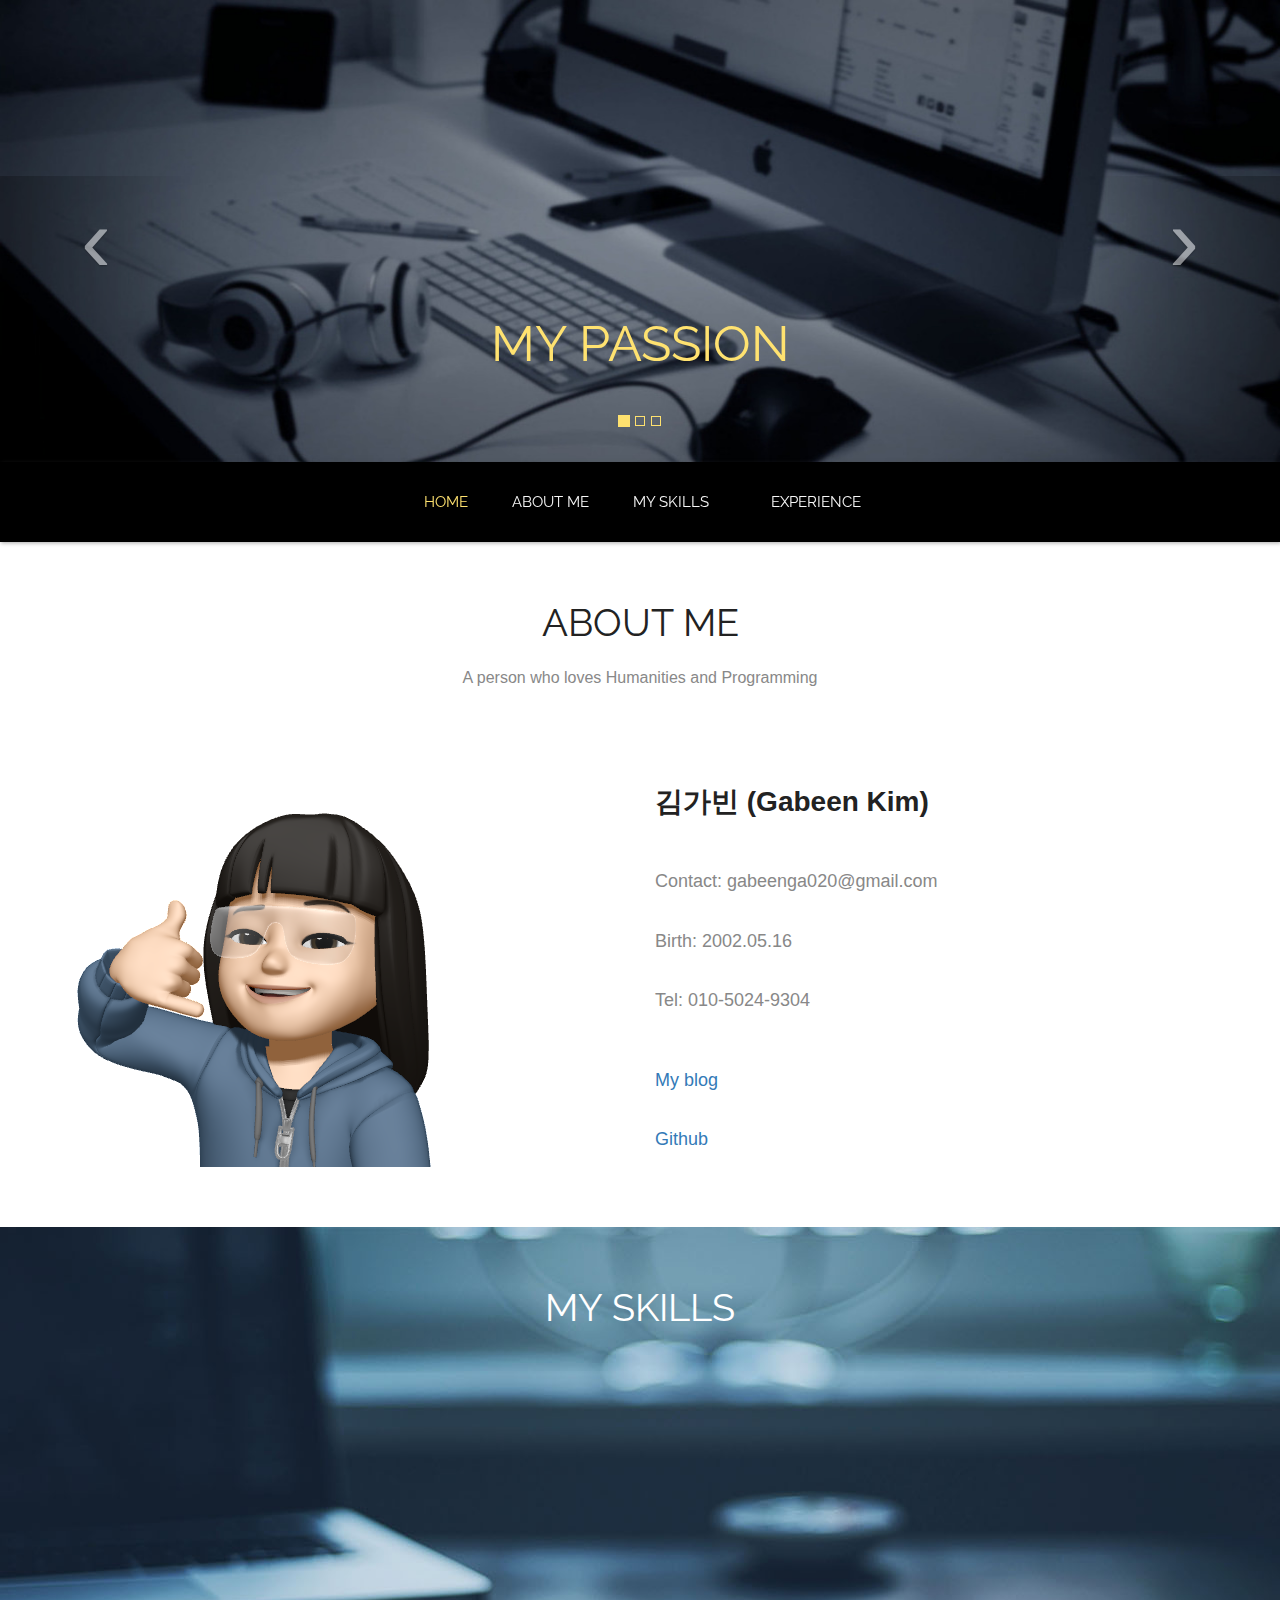
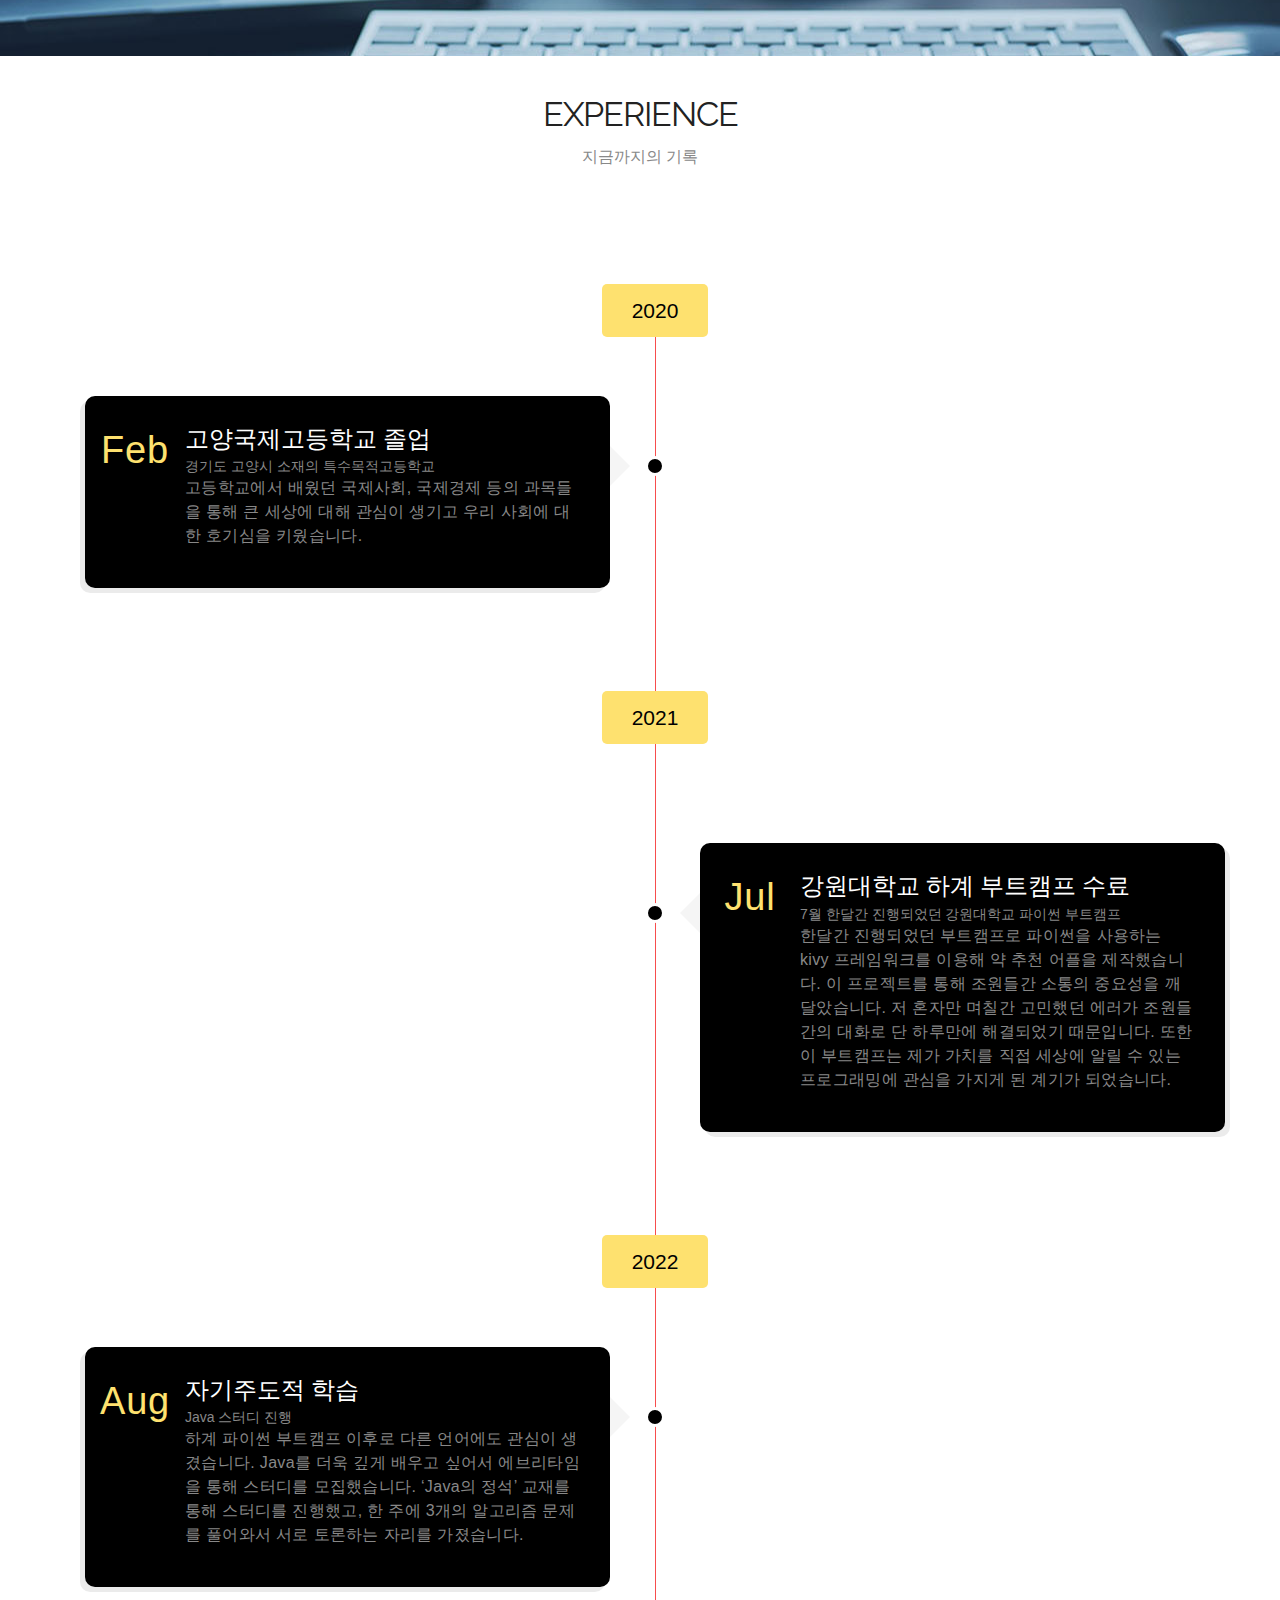
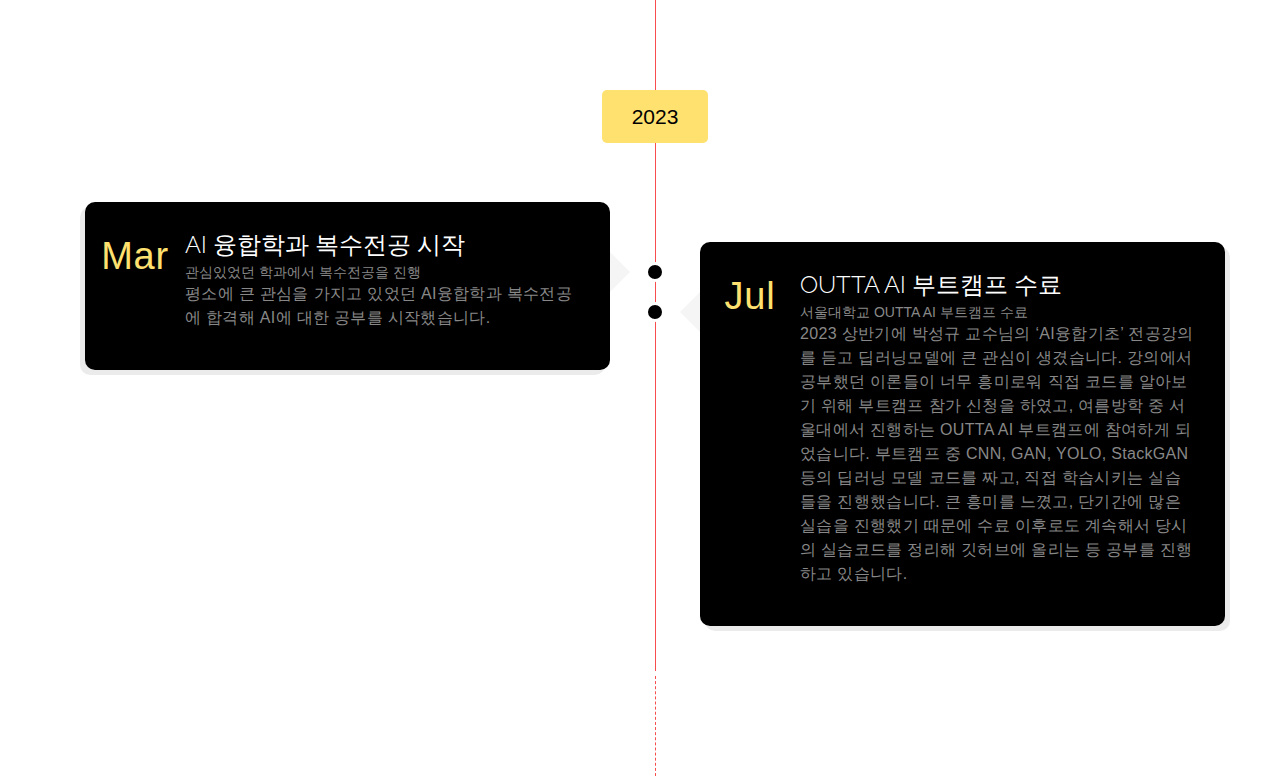
<file: index.html>
<!doctype html>
<html>
<head>
<meta charset="utf-8">
<meta name="viewport" content="width=device-width, maximum-scale=1">
<title>Hi I'm Gabeen</title>
<link rel="icon" href="favicon.png" type="image/png">
<link href="css/bootstrap.min.css" rel="stylesheet" type="text/css">
<link rel="stylesheet" href="js/fancybox/jquery.fancybox.css" type="text/css" media="screen" />
<link href="css/style.css" rel="stylesheet" type="text/css"> 
<link href="css/font-awesome.css" rel="stylesheet" type="text/css"> 
<link href="css/animate.css" rel="stylesheet" type="text/css">
 
<!--[if lt IE 9]>
    <script src="js/respond-1.1.0.min.js"></script>
    <script src="js/html5shiv.js"></script>
    <script src="js/html5element.js"></script>
<![endif]-->
 
</head>
<body>
 <div id="carousel" class="carousel slide carousel-fade" data-ride="carousel">
    <ol class="carousel-indicators">
        <li data-target="#carousel" data-slide-to="0" class="active"></li>
        <li data-target="#carousel" data-slide-to="1"></li>
        <li data-target="#carousel" data-slide-to="2"></li>
    </ol>
    <!-- Carousel items -->
    <div class="carousel-inner">
        <div class="active item">
		<div class="caption zoomIn wow animated"> 		 
              <h2>MY PASSION</h2>
              </div>
			  
		<img class="" src="img/slide1.jpg" alt=""></div>
        <div class="item">
		<div class="caption zoomIn wow animated"> 		 			 
              <h2>MY LIFE</h2>
              </div>
			  <img class="" src="img/slide2.jpg" alt=""></div>
        <div class="item">
		<div class="caption zoomIn wow animated"> 		 			
              <h2>MY WORLD</h2>
             </div><img class="" src="img/slide3.jpg" alt=""></div>
    </div>
    <!-- Carousel nav -->
    <a class="carousel-control left" href="#carousel" data-slide="prev">&lsaquo;</a>
    <a class="carousel-control right" href="#carousel" data-slide="next">&rsaquo;</a>
</div>

<!--Header_section-->
<header id="header_wrapper">
  <div class="container">
    <div class="header_box">
      <!--<div class="logo"><a href="#">Resume</a></div>-->
	  <nav class="navbar navbar-inverse" role="navigation">
      <div class="navbar-header">
        <button type="button" id="nav-toggle" class="navbar-toggle" data-toggle="collapse" data-target="#main-nav"> <span class="sr-only">Toggle navigation</span> <span class="icon-bar"></span> <span class="icon-bar"></span> <span class="icon-bar"></span> </button>
        </div>
	    <div id="main-nav" class="collapse navbar-collapse navStyle">
			<ul class="nav navbar-nav" id="mainNav">
			  <li class="active"><a href="#carousel" class="scroll-link">Home</a></li>
			  <li><a href="#aboutUs" class="scroll-link">About Me</a></li>
			  <li><a href="#service" class="scroll-link">My Skills</a></li>
			  <li><a href="#experience" class="scroll-link">Experience</a></li> 
			  <!-- <li><a href="#contact" class="scroll-link">Contact</a></li> -->
			</ul>
      </div>
	 </nav>
    </div>
  </div>
</header>
<!--Header_section--> 

<section id="aboutUs"><!--Aboutus-->
<div class="inner_wrapper about-us aboutUs-container fadeInLeft animated wow">
  <div class="container">
    <h2>About Me</h2>
	<h6>A person who loves Humanities and Programming</h6>
    <div class="inner_section">
 <div class="row">
      <div class="col-md-6"> <img class="img-responsive" src="img/about1.png" align=""> </div>
      <div class="col-md-6">
        <!-- <h3>My Passion</h3> -->
        <br><br>
        <h3>김가빈 (Gabeen Kim)</h3>
        <br><br>
        <h4>Contact: gabeenga020@gmail.com
          <br><br><br>
        Birth: 2002.05.16
        <br><br><br>
        Tel: 010-5024-9304</h4> <br><br>
        <h4><A href="https://been-coding9.tistory.com/"> My blog </A> <br><br><br>
        <A href="https://github.com/EvelynKimm"> Github </A></h4>


      </div>
    </div>
	     </div>
  </div> 
  </div>
</section>
<!--Aboutus--> 


<!--Service-->
<section  id="service">
  <div class="container">
    <h2>My Skills</h2>
	<!-- <h6>내가 사용할 수 있는 툴 / 나의 장점</h6> -->
    <div class="service_wrapper">
      <div class="row">

        <div class="col-md-3">
		<div class="service_icon delay-03s animated wow  zoomIn"> <span><img src="./img/java.png" alt="java" style="width:80px; height:80px;"></span> </div>
          <div class="service_block">
            <h3 class="animated fadeInUp wow">Java</h3>
          </div>
        </div>

        <div class="col-md-3"> 
		<div class="service_icon icon2  delay-03s animated wow zoomIn"> <span><img src="./img/python.png" alt="python" style="width:80px; height:80px;"></span> </div> 
		<div class="service_block">
            <h3 class="animated fadeInUp wow">Python</h3>
          </div>
        </div>

        <div class="col-md-3">
		<div class="service_icon icon3  delay-03s animated wow zoomIn"> <span><img src="./img/android_studio.png" alt="android strudio" style="width:80px; height:80px;"></span> </div>
          <div class="service_block">
            
            <h3 class="animated fadeInUp wow">Android Studio</h3>
          </div>
        </div>

		    <div class="col-md-3">
		<div class="service_icon icon3  delay-03s animated wow zoomIn"> <span><img src="./img/pytorch.png" alt="pytorch" style="width:70px; height:80px;"></span> </div>
          <div class="service_block">
  
            <h3 class="animated fadeInUp wow">Pytorch</h3>
          </div>
        </div>
      </div> 
	 
    </div>
  </div>
</section>
<!--Service-->  

<section id="experience">
<div class="container">
    <section id="news" class="white-bg padding-top-bottom">
	 <div class="section-title">
		 <br><br>
      <h2>Experience</h2>
	<h6>지금까지의 기록</h6>
	  
    </div>
    	<div class="container">
			<div class="timeline">
				<div class="date-title">
					<span>2020</span>
				</div>
				<div class="row">
					<div class="col-sm-6 news-item">
						<div class="news-content">
							<div class="date">
								<p>Feb</p> 
							</div>
							<h2 class="news-title">고양국제고등학교 졸업</h2> 
							<span>경기도 고양시 소재의 특수목적고등학교</span>
							<p>고등학교에서 배웠던 국제사회, 국제경제 등의 과목들을 통해 큰 세상에 대해 관심이 생기고 우리 사회에 대한 호기심을 키웠습니다. </p>

            </div>
          </div>
        </div>
        
        <div class="date-title">
          <span>2021</span>
        </div>
        <div class="row">	
          <div class="col-sm-6 news-item right">
            <div class="news-content">
              <div class="date">
                <p>Jul</p> 
              </div>
              <h2 class="news-title">강원대학교 하계 부트캠프 수료</h2> 
              <span>7월 한달간 진행되었던 강원대학교 파이썬 부트캠프</span>
              <p>한달간 진행되었던 부트캠프로 파이썬을 사용하는 kivy 프레임워크를 이용해 약 추천 어플을 제작했습니다. 이 프로젝트를 통해 조원들간 소통의 중요성을 깨달았습니다. 저 혼자만 며칠간 고민했던 에러가 조원들간의 대화로 단 하루만에 해결되었기 때문입니다. 또한 이 부트캠프는 제가 가치를 직접 세상에 알릴 수 있는 프로그래밍에 관심을 가지게 된 계기가 되었습니다.</p>

            </div>
          </div>
        </div>
				
				
				<div class="date-title">
					<span>2022</span>
				</div>
				<div class="row">	
					<div class="col-sm-6 news-item">
						<div class="news-content">
							<div class="date">
								<p>Aug</p> 
							</div>
							<h2 class="news-title">자기주도적 학습</h2> 
							<span>Java 스터디 진행</span>
							<p>하계 파이썬 부트캠프 이후로 다른 언어에도 관심이 생겼습니다. Java를 더욱 깊게 배우고 싶어서 에브리타임을 통해 스터디를 모집했습니다. ‘Java의 정석’ 교재를 통해 스터디를 진행했고, 한 주에 3개의 알고리즘 문제를 풀어와서 서로 토론하는 자리를 가졌습니다. </p>

						</div>
					</div>
        </div>

				<div class="date-title">
					<span>2023</span>
				</div>
        <div class="row">	
          <div class="col-sm-6 news-item right">
            <div class="news-content">
              <div class="date">
                <p>Jul</p> 
              </div>
              <h2 class="news-title">OUTTA AI 부트캠프 수료</h2> 
              <span>서울대학교 OUTTA AI 부트캠프 수료</span>
              <p>2023 상반기에 박성규 교수님의 ‘AI융합기초’ 전공강의를 듣고 딥러닝모델에 큰 관심이 생겼습니다. 강의에서 공부했던 이론들이 너무 흥미로워 직접 코드를 알아보기 위해 부트캠프 참가 신청을 하였고, 
                여름방학 중 서울대에서 진행하는 OUTTA AI 부트캠프에 참여하게 되었습니다. 부트캠프 중 CNN, GAN, YOLO, StackGAN 등의 딥러닝 모델 코드를 짜고, 직접 학습시키는 실습들을 진행했습니다. 큰 흥미를 느꼈고, 단기간에 많은 실습을 진행했기 때문에 수료 이후로도 계속해서 당시의 실습코드를 정리해 깃허브에 올리는 등 공부를 진행하고 있습니다.</p>

						</div>
					</div>

          <div class="col-sm-6 news-item">
            <div class="news-content">
              <div class="date">
                <p>Mar</p> 
              </div>
              <h2 class="news-title">AI 융합학과 복수전공 시작</h2> 
              <span>관심있었던 학과에서 복수전공을 진행</span>
              <p>평소에 큰 관심을 가지고 있었던 AI융합학과 복수전공에 합격해 AI에 대한 공부를 시작했습니다. </p>

            </div>
          </div>
				</div>
			</div>
		</div>
	</section>
</div>				                                                      
</section> 


<script type="text/javascript" src="js/jquery-1.11.0.min.js"></script>
<script type="text/javascript" src="js/bootstrap.min.js"></script>
<script type="text/javascript" src="js/jquery-scrolltofixed.js"></script>
<script type="text/javascript" src="js/jquery.nav.js"></script> 
<script type="text/javascript" src="js/jquery.easing.1.3.js"></script>
<script type="text/javascript" src="js/jquery.isotope.js"></script>
<script src="js/fancybox/jquery.fancybox.pack.js" type="text/javascript"></script> 
<script type="text/javascript" src="js/wow.js"></script> 
<script type="text/javascript" src="js/custom.js"></script>

</body>
</html>
</file>
<file: css/style.css>
/*
Author URI: http://webthemez.com/
Note: 
Licence under Creative Commons Attribution 3.0 
-------------------------------------------------------*/

@charset "utf-8";
@import url(http://fonts.googleapis.com/css?family=Raleway:800,700,400);
@import url(http://fonts.googleapis.com/css?family=Signika:400,600);

/* Reset
---------------------------------*/
ul {
    list-style: none;
}

.figure {
    margin: 0px;
}

img {
    max-width: 100%;
}

a, a:hover, a:active {
    outline: 0px !important;
	text-decoration:none;
}
.clear {
    clear: both;
    display: block;
    overflow: hidden;
    visibility: hidden;
    width: 0;
    height: 0;
}
.clearfix:before,
.clearfix:after {
    content: '\0020';
    display: block;
    overflow: hidden;
    visibility: hidden;
    width: 0;
    height: 0;
}

.clearfix:after {
    clear: both;
}

/*carousel*/
.carousel-fade .carousel-inner .item {
  transition-property: opacity;
}
.carousel-fade .carousel-inner .item,
.carousel-fade .carousel-inner .active.left,
.carousel-fade .carousel-inner .active.right {
  opacity: 0;
}
.carousel-fade .carousel-inner .active,
.carousel-fade .carousel-inner .next.left,
.carousel-fade .carousel-inner .prev.right {
  opacity: 1;
}
.carousel-fade .carousel-inner .next,
.carousel-fade .carousel-inner .prev,
.carousel-fade .carousel-inner .active.left,
.carousel-fade .carousel-inner .active.right {
  left: 0;
  transform: translate3d(0,0,0);
}
.carousel-fade .carousel-control {
  z-index: 2;
}
.carousel,
.carousel-inner,
.carousel-inner .item {
  height: 100%;
}
.item:nth-child(1) {
  background: darkred;
}
.item:nth-child(2) {
  background: red;
}
.item:nth-child(3) {
  background: orange;
}
.caption {
position: absolute;
  
top: 64%;
  right: 0;
  padding: 25px; 
  padding-left: 25px; 
  left: 0;
}
.carousel-fade .carousel-control {
  z-index: 2;
  font-size: 90px;
  top: 38%;
}
.carousel-indicators li { 
  background-color: rgba(0,0,0,0);
  border: 1px solid #FEE16F;
  border-radius: 0;
}
.carousel-indicators .active { 
  background-color: #FEE16F;
}
.caption h2{
color:#FFE270;
line-height:45px;
font-size: 50px;
}
.caption strong { 
  font-size: 26px;
}

/* Common style */
.grid figure {
	position: relative;
	float: left;
	overflow: hidden;
	margin: 10px 1%;
	min-width: 320px;
	max-width: 480px;
	max-height: 360px;
	width: 48%;
	background: #3085a3;
	text-align: center;
	cursor: pointer;
}

.grid figure img {
	position: relative;
	display: block;
	min-height: 100%;
	max-width: 100%;
	opacity: 0.8;
}

.grid figure figcaption {
	padding: 2em;
	color: #fff;
	text-transform: uppercase;
	font-size: 1.25em;
	-webkit-backface-visibility: hidden;
	backface-visibility: hidden;
}

.grid figure figcaption::before,
.grid figure figcaption::after {
	pointer-events: none;
}

.grid figure figcaption,
.grid figure figcaption > a {
	position: absolute;
	top: 0;
	left: 0;
	width: 100%;
	height: 100%;
}

/* Anchor will cover the whole item by default */
/* For some effects it will show as a button */
.grid figure figcaption > a {
	z-index: 1000;
	text-indent: 200%;
	white-space: nowrap;
	font-size: 0;
	opacity: 0;
}

.grid figure h2 {
	word-spacing: -0.15em;
	font-weight: 300;
}

.grid figure h2 span {
	font-weight: 800;
}

.grid figure h2,
.grid figure p {
	margin: 0;
}

.grid figure p {
	letter-spacing: 1px;
	font-size: 68.5%;
}

/*---------------*/
/***** Oscar *****/
/*---------------*/

figure.effect-oscar {
	/* background: -webkit-linear-gradient(45deg, #22682a 0%, #9b4a1b 40%, #3a342a 100%); */
	background: linear-gradient(45deg, #22682a 0%,#9b4a1b 40%,#3a342a 100%);
}

figure.effect-oscar img {
	opacity: 0.9;
	-webkit-transition: opacity 0.35s;
	transition: opacity 0.35s;
}

figure.effect-oscar figcaption {
	padding: 3em;
	background-color: rgba(53, 46, 15, 0.58);
	-webkit-transition: background-color 0.35s;
	transition: background-color 0.35s;
}

figure.effect-oscar figcaption::before {
	position: absolute;
	top: 30px;
	right: 30px;
	bottom: 30px;
	left: 30px;
	border: 1px solid #fff;
	content: '';
}

figure.effect-oscar h2 {
	margin: 20% 0 10px 0;
	-webkit-transition: -webkit-transform 0.35s;
	transition: transform 0.35s;
	-webkit-transform: translate3d(0,100%,0);
	transform: translate3d(0,100%,0);
	color: #BEA726;
}

figure.effect-oscar figcaption::before,
figure.effect-oscar p {
	opacity: 0;
	-webkit-transition: opacity 0.35s, -webkit-transform 0.35s;
	transition: opacity 0.35s, transform 0.35s;
	-webkit-transform: scale(0);
	transform: scale(0);
}

figure.effect-oscar:hover h2 {
	-webkit-transform: translate3d(0,0,0);
	transform: translate3d(0,0,0);
	color: #FFFFFF;
}

figure.effect-oscar:hover figcaption::before,
figure.effect-oscar:hover p {
	opacity: 1;
	-webkit-transform: scale(1);
	transform: scale(1);
	color:#fff;+++++++
}

figure.effect-oscar:hover figcaption {
	background-color: rgba(58,52,42,0);
}

figure.effect-oscar:hover img {
	opacity: 0.4;
}

/* Styles
---------------------------------*/
body {
    background: #fff;
    font-family: 'Open Sans', sans-serif;
    font-size: 14px;
    font-weight: normal;
    color: #888888;
    margin: 0;
}

h2 {
    font-size: 38px;
    color: #222222;
    font-family: 'Raleway', sans-serif;
    font-weight: normal;
    margin: 0px 0 25px 0;
    text-align: center;
    text-transform: uppercase;
}

h3 {
    font-family: 'Open Sans', sans-serif;
    font-weight: 600;
    color: #222222;
    font-size: 18px;
    margin: 0 0 5px 0;
}

h6 {
    font-size: 16px;
    color: #888888;
    font-family: 'Open Sans', sans-serif;
    font-weight: 400;
    text-align: center;
    margin: 0 0 60px 0;
}

p {
    line-height: 24px;
    margin: 0;
}

/* Header Styles
---------------------------------*/

#header_wrapper {
    background: #000;
    padding: 15px 0px;
	
	box-shadow: 1px 1px 4px rgba(60, 60, 60, 0.44);
    position: relative;
}

.header_box {
    position: relative;
    /* z-index: 9999999999999999999999999999999999; */
}

.logo a{
    float: left;
	
    font-size: 28px;
    line-height: 50px;
    color: #FF6C71;
}

.res-nav_click {
    display: none;
}
	

/* Nav Styles
---------------------------------*/
.navbar-inverse {
    background-color: transparent;
    border-color: transparent;
}

.navbar {
    border: 0px solid #fff;
    min-height: 40px;
    margin-bottom: 0px;
}

.navbar-inverse .navbar-nav > li > a {
    color: #F7F7F7;
}

.navStyle {
    float: right;
}

.navStyle ul {
    list-style: none;
    padding: 0px;
}

.navStyle ul li {
    display: inline-block;
    margin: 0 5px;
}

.navStyle ul li:first-child {
	/*margin:0px;*/;
}

.navStyle ul li:last-child {
    margin: 0 0 0 23px;
}

.navStyle ul li a {
    display: block;
    font-size: 15px;
    color: #222222;
    font-family: 'Raleway', sans-serif;
    text-decoration: none;
    text-transform: uppercase;
    font-weight: 400;
    transition: all 0.2s ease-in-out;
    -moz-transition: all 0.2s ease-in-out;
    -webkit-transition: all 0.2s ease-in-out;
}

.navStyle ul li a:hover {
    color: #ED5441;
}

.navStyle > li > a:hover, .nav > li > a:focus {
    text-decoration: none;
    color: #ED5441;
    background-color: transparent;
}

.navbar-inverse .navbar-nav > li > a:hover, .navbar-inverse .navbar-nav > li > a:focus {
    color: #FFFFFF;
    background-color: transparent;
}

.navbar-inverse .navbar-nav > .active > a, .navbar-inverse .navbar-nav > .active > a:hover, .navbar-inverse .navbar-nav > .active > a:focus {
    color: #FEE16F;
    background-color: transparent;
    border-radius: 4px;
}

.navStyle > li.active > a,
.navStyle > li.active > a:hover {
    text-decoration: none;
    color: #ED5441;
    background-color: transparent;
}

.borderLeft {
    border-left: 1px solid #DADADA;
}

.borderTop {
    margin-top: 30px;
    border-top: 1px solid #DADADA;
}

.mrgTop {
    margin-top: 30px;
}

.text-center {
  text-align: center;
}
#head {
  background: #f4f4f4 url(../img/bg_head.jpg) top center;
  background-size: cover;
  color: #7C7C7C;
  padding: 120px 0;
}
#head img.img-circle {
  display: block;
  width: 140px;
  height: 140px;
  overflow: hidden;
  border: 8px dotted rgba(255, 255, 255, 0.23);
  margin: 0 auto 20px;
  box-shadow: 0px 2px 4px rgba(0, 0, 0, 0.18);
}
#head .title {
  font-family: Alice, Georgia, serif;
  font-size: 49px;
  font-size: 3.0625rem;
}
#head .title a {
  text-decoration: none;
  color: #333333;
}
#head .tagline {
  display: block;
  font-size: 14px;
  font-size: 0.875rem;
  line-height: 1.2em;
  color: #7C7C7C;
  margin: 5px 0 0;
}
#head .tagline b {
  font-weight: normal;
}
#head .tagline a {
  color: #5E5E5E;
}
.home #head {
  padding: 90px 0;
}
.home #head .title {
  font-size: 49px;
  font-size: 3.0625rem;
}
.home #head .tagline {
  font-size: 16px;
  font-size: 1rem;
  margin: 15px 0 0;
}

/* Top_content
---------------------------------*/

.top_cont_outer {
    background: #ED5441;
    position: relative; 
    background: url('../img/main2.jpg') no-repeat;
	background-size: cover; 
}

.hero_section {
    position: relative;
    padding-top: 72px;
}
.hero_wrapper {
background: rgba(10, 21, 37, 0.69);
height: 650px;
}
.white_pad {
    position: relative;
    right: 0px;
    bottom: 0px;
}

.white_pad img {
    position: absolute;
    right: 0px;
    bottom: 0px;
}

.top_left_cont {
    padding: 15px 0;
}

.top_left_cont h3 {
    font-size: 16px;
    color: #f56eab;
    margin: 0 0 20px 0;
    text-align: left;
    font-weight: 700;
}

.top_left_cont h2 {
    font-size: 36px;
    color: #FFF;
    line-height: 58px;
    margin: 0 0 26px 0;
    font-family: 'Raleway', sans-serif;
    text-align: center;
    text-transform: capitalize;
}

.top_left_cont h2 strong {
    font-weight: 400;
	
    color: #FFFFFF;
    font-size: 28px;
    text-transform: capitalize;
}

.top_left_cont p {
font-size: 18px;
color: #FFFFFF;
margin: 0 0 30px 0;
line-height: 33px;
text-align: center;
font-weight: normal;
font-size: 20px;
/* font-weight: 300; */
text-align: center;
letter-spacing: 1px;
}

a.read_more, a.read_more2 {
    font-family: 'Raleway', sans-serif;
    display: block;
    font-size: 20px;
    width: 178px;
    height: 46px;
    line-height: 46px;
    border-radius: 3px;
    text-align: center;
    text-transform: uppercase;
    font-weight: 400;
    transition: all 0.2s ease-in-out;
    -moz-transition: all 0.2s ease-in-out;
    -webkit-transition: all 0.2s ease-in-out;
    background: transparent;
    color: #fff;
    border: 1px solid #fff;
	margin:0 auto;
    text-transform: capitalize;
}
a.read_more{
	 color: #3C3C3C;
	 border: 1px solid #3C3C3C;
}
a.read_more2:hover, a.read_more:hover {
    background: #FFFFFF;
    color: #F74C4C;
    border: 1px solid #FFFFFF;
}
a.read_more:hover {
    background: #fff;
    color: #ED5441;
    border: 1px solid #ED5441;
}

div#main-nav {
  width: 100%;
  text-align: center;
}	
.navbar-nav {
  width: 100%;
}
.navbar-nav>li {
  float: initial !important;
}





/* Services
---------------------------------*/

#service {
    padding: 60px 0px;
    background: url('../img/slide3.jpg') top left no-repeat !important;
}
#service h2{
  color: #fff;

}
.service_wrapper {
    padding: 40px 0 40px;
}

.service_section {
}

.service_block {
    text-align: center;
    padding-left: 15px;
    padding-right: 15px; 
	position: relative;
}

.service_icon {  
    width: 90px;
    height: 85px;
    margin: 0px auto 25px; 
}

 

.service_icon span {
    background: transparent; 
    display: block;
    height: 95px;
    width: 95px;
	
    border: 1px solid #FFFFFF;
    border-radius: 50%;
    padding: 6px 0 0;
}

.service_icon i {
  color: #FEE16F;
font-size: 40px;
margin-top: 0;
position: relative;
top: 20px;
z-index: 20;
display: block;
text-align: center;
}

.service_block h3 {
    font-family: 'Raleway', sans-serif;
    font-weight: 600;
    font-size: 25px;
    color: #fff;
margin: 35px 0 15px; 
}
#service h6{
color:#fff;
}
/* .service_block p {
    font-size: 16px;
    color: #A5A5A5;
    margin: 0 0 35px 0; 
}
	 */


/* Latest Work
---------------------------------*/


#work_outer {
    background: #f9f9f9;
    padding: 70px 0px;
    position: relative;
}

.work_pic {
    position: absolute;
    right: 0;
    top: 25%;
    width: 50%;
}

.inner_section {
    padding: 0px;
}

.service-list {
    padding: 0 0 0 0;
    font-size: 14px;
    margin-bottom: 40px;
}

.service-list-col1 {
    float: left;
    width: 60px;
    text-align: center;
}

.service-list-col1 i {
    display:;
    color: #888;
    font-size: 19px;
    font-style: normal;
    line-height: 20px;
}

.service-list-col2 {
    overflow: hidden;
}

.page_section.alabaster {
    background: #fafafa;
}

.work_bottom {
    padding: 20px 0 0 0px;
}

.work_bottom span {
    font-size: 18px;
    color: #333333;
    display: block;
    margin: 0 0 20px 0;
}

a.contact_btn {
    background: #fff;
    text-transform: uppercase;
    display: block;
    width: 176px;
    height: 49px;
    text-align: center;
    line-height: 49px;
    font-size: 16px;
    color: #ED5441;
    border-radius: 3px;
    font-family: 'Raleway', sans-serif;
    font-weight: 600;
    border: 2px solid #ED5441;
    transition: all 0.2s ease-in-out;
    -moz-transition: all 0.2s ease-in-out;
    -webkit-transition: all 0.2s ease-in-out;
}

a.contact_btn:hover {
    background: #ED5441;
    color: #fff;
}

.input-text {
    background: transparent;
}


/* Portfolio
---------------------------------*/


#Portfolio {
    padding: 60px 0px;
}

.Portfolio-nav {
    padding: 0;
    margin: 0 0 45px 0;
    list-style: none;
    text-align: center;
}

.Portfolio-nav li {
    margin: 0 10px;
    display: inline;
}

.Portfolio-nav li a {
    display: inline-block;
    padding: 10px 22px;
    font-size: 12px;
    line-height: 20px;
    color: #222222;
    border-radius: 4px;
    text-transform: uppercase;
    background: #f7f7f7;
    margin-bottom: 5px;
    transition: all 0.3s ease-in-out;
    -moz-transition: all 0.3s ease-in-out;
    -webkit-transition: all 0.3s ease-in-out;
}

.Portfolio-nav li a:hover {
    background: #ED5441;
    color: #fff;
    text-decoration: none;
}

.portfolioContainer {
    margin: 0 auto;
    padding-left: 15px;
    width: auto !important;
}

.Portfolio-box {
    text-align: center;
    width: 350px;
    overflow: hidden;
    float: left;
    padding: 12px 0px;
}

.Portfolio-box img {
    transition: all 0.3s ease-in-out;
    -moz-transition: all 0.3s ease-in-out;
    -webkit-transition: all 0.3s ease-in-out;
}

.Portfolio-box img:hover {
    opacity: 0.6;
}

.Portfolio-nav li a.current {
    background: #ED5441;
    color: #fff;
    text-decoration: none;
}

img {
    max-width: 100%;
}

/* no transition on .isotope container */

.isotope .isotope-item {
  /* change duration value to whatever you like */
    -webkit-transition-duration: 0.6s;
    -moz-transition-duration: 0.6s;
    transition-duration: 0.6s;
}

.isotope .isotope-item {
    -webkit-transition-property: -webkit-transform, opacity;
    -moz-transition-property: -moz-transform, opacity;
    transition-property: transform, opacity;
}

.page_section.paddind {
    padding-bottom: 60px;
}


/* Happy Clients
---------------------------------*/



#clients {
    padding: 60px 0px;
}

.client_area {
    width: 960px;
    margin: 0px auto;
}

.client_section {
    padding: 35px 0 0 0;
}

.client_section.btm {
    padding: 20px 0 0 0;
}

.client_profile {
    float: left;
    text-align: center;
}

.client_profile.flt {
    float: right;
}

.client_profile_pic {
    border-radius: 50%;
    border: 2px solid #f5f5f5;
    margin: 0 0 15px 0;
    width: 220px;
    height: 220px;
}

.client_profile_pic img {
    border-radius: 50%;
    border: 3px solid #f5f5f5;
}

.client_profile h3 {
    font-size: 18px;
    color: #49b5e7;
    margin: 0 0 0 0;
}

.client_profile span {
    display: block;
    font-size: 16px;
    color: #888888;
}

/* Clients
---------------------------------*/


.client_logos {
    background: #11D25D;
    padding: 60px 0;
    margin-top: 60px;
}

.client_logos ul {
    padding: 0;
    margin: 0;
    list-style: none;
    text-align: center;
}

.client_logos ul li {
    display: inline;
    margin: 0 25px;
}

.client_logos ul a {
    display: inline-block;
    margin: 0 20px;
}

.page_section.team {
    padding: 60px 0;
}

.page_section.team h6 {
    margin-bottom: 40px;
}

/* About Us
--------------------------- */
 
.aboutUs-container {
background-repeat: no-repeat;
background-position: right;
background-size: auto 100%;
background-position-y: 70px;
}
#about-us, h2, h3, h6, p {
/* color: #0A1525; */
}
#about-us .read-more{
	border: 1px solid #ED5441;
	color: #1a1a1a;
}

#about-us .read-more:hover{
	background-color: #e74c3c;
	border: 1px solid #e74c3c;
	color: #fff;
}
.about-us-post-container{
	background-repeat: no-repeat;
	background-position: right;
	background-size: auto 100%;
}
.about-us{ 
}
.about-us h3{
	font-size:28px;
}
.points{ 
	margin-bottom: 10px;
	font-size:14px;
	padding-left:0px;
}
.about-us p{
	/*font-size: 0.9375em;*/
	line-height: 1.625em;
	padding: 15px 0;
}
.about-us .about-us-list{
	list-style: none;
	margin-bottom: 20px;
	padding-left:0px;
	padding: 25px 25px 15px;
	background-color: #EDEDED;
}

.about-us .points{
	position: relative;
	list-style-type: none;
	padding: 5px 0 5px 30px;
	color: #010100;
}

.about-us .points:before{
	content: "\f058";
	position: absolute;
	font-family: FontAwesome;
	font-size: 1.125em;
	color: #F74D4D;
	left: 0px;
	top: 3px;
}

.about-us-link a:first-child{
	margin-left: 0;
}


/* Team
---------------------------------*/
.team_section {
    max-width: 993px;
    margin: 0 auto;
}

.team_area {
    width: 30.66%;
    margin-right: 3.82979%; 
    overflow: hidden;
    text-align: center;
    float: left;
}

.team_area span {
    margin-bottom: 24px;
    display: block;
}

.team_area:nth-of-type(3n+0) {
    margin: 0;
}

.team_box {
    width: auto;
    height: auto;
    position: relative;
    border-radius: 50%;
    margin: 0px 3px 25px 3px;
}
/*
.team_box_shadow {
    transition: all 0.3s ease-in-out;
    -moz-transition: all 0.3s ease-in-out;
    -webkit-transition: all 0.3s ease-in-out;
    position: absolute;
    width: 100%;
    height: 26%;
    z-index: 10;
    bottom: 0px;
} */

.team_box_shadow a {
    display: block;
    width: 100%;
    height: 100%; 
}

.team_box:hover .team_box_shadow {
    box-shadow: inset  0px 0px 0px 148px rgba(17,17,17,0.80);
}

.team_box:hover ul {
    display: block;
    opacity: 1;
}

.team_box img {
    display: block;
    border-radius: 0%;
    width: 90%;
    margin: 0 auto;
}

.team_box ul {
    display: block;
    padding: 0;
    margin: 0;
    list-style: none;
    position: absolute;
    left: 0;
    top: 88%;
    width: 100%;
    text-align: center;
    margin-top: -14px;
    z-index: 15;
    transition: all 0.6s ease-in-out;
    -moz-transition: all 0.6s ease-in-out;
    -webkit-transition: all 0.6s ease-in-out;
}

.team_box ul li {
    display: inline-block;
    margin: 0 11px;
	width: 34px; 
border-radius: 50%;
background: #fff;
padding: 10px 0 4px;
margin-bottom: 5px;
}

.team_box ul li a { 
    display: inline-block;
    font-size: 18px;
    color: #232323;
    transition: all 0.3s ease-in-out;
    -moz-transition: all 0.3s ease-in-out;
    -webkit-transition: all 0.3s ease-in-out;
}

.team_box ul li a:hover, .team_box ul li a:focus {
    text-decoration: none;
}

.team_box ul li a.fa-twitter:hover {
    color: #55acee;
}

.team_box ul li a.fa-facebook:hover {
    color: #3b5998;
}

.team_box ul li a.fa-pinterest:hover {
    color: #cb2026;
}

.team_box ul li a.fa-google-plus:hover {
    color: #dd4b39;
}
 .img-circle {
border-radius: 50%;
}
.centered {
text-align: center;
/* background: #0A1525; */
}
#team .fa {
width: 30px;
height: 30px;
margin: 0 3px;
border-radius: 100%;
font-size: 15px;
line-height: 30px;
outline: 0;
color: #fff;
background-color: #11D25D;
-webkit-transition: all .3s;
-moz-transition: all .3s;
transition: all .3s;
}
#aboutUs {
    padding: 60px 0;
    background: #fff;
}

/* Contact
---------------------------------*/
.page_section.contact {
    padding: 90px 0 100px;
}
 
.contact_section {
    margin: 0 0 60px 0;
}

.contact_section h2 {
    font-size: 40px;
    color: #ffffff;
    margin: 0 0 50px 0;
    text-transform: uppercase;
}

.contact_block {
    text-align: center;
}

.contact_block_icon {
    border-radius: 50%;
    height: 85px;
    width: 85px;
    margin: 0px auto 20px;
}

.contact_block_icon.icon2 {
    border-color: #ED5441;
}

.contact_block_icon.icon3 {
    border-color: #49b5e7;
}

.contact_block_icon span {
    background: none repeat scroll 0 0 #f56eab;
    border: 5px solid #fff;
    border-radius: 50%;
    display: block;
    height: 100%;
    width: 100%;
}

.contact_block_icon.icon2 {
    border-color: #ED5441;
}

.contact_block_icon.icon2 span {
    background: #ED5441;
}

.contact_block_icon.icon3 {
    border-color: #49b5e7;
}

.contact_block_icon.icon3 span {
    background: #49b5e7;
}

.contact_block_icon i {
    color: #fff;
    font-size: 36px;
    margin-top: 0;
    position: relative;
    top: 26px;
    z-index: 20;
}

.contact_block span {
    display: block;
    font-size: 16px;
    color: #ffffff;
    line-height: 20px;
}

.contact_block span a {
    display: block;
    font-size: 16px;
    color: #ffffff;
    line-height: 20px;
}

.contact_info {
    font-size: 15px;
    margin: 0 0 0 20px;
    padding-left: 0;
}

.contact_info  h3 {
    font-size: 24px;
    font-weight: 600;
    margin: 0 0 30px;
    color: #fff;
}

.contact_info p {
    line-height: 28px;
    display: block;
    font-size: 16px;
    color: #ffffff;
    margin: 0 0 30px;
}

.social_links {
    padding:0;
    margin: 0;
    display: block;
    overflow: hidden;
    list-style: none;
}

.social_links li {
    float: left;
    margin-right: 4px;
}

.social_links li a {
    display: block;
    width: 50px;
    height: 50px;
    text-align: center;
    line-height: 50px;
    font-size: 25px;
    color: #fff;
}

.social_links li a:hover, .social_links li a:focus {
    text-decoration: none;
    border-radius: 80px;
}

.twitter a:hover {
    color: #55acee;
}

.facebook a:hover {
    color: #3b5998;
}

.pinterest a:hover {
    color: #cb2026;
}

.gplus a:hover {
    color: #dd4b39;
}
 

.form {
    margin: 0 66px 0 30px;
}

.input-text {
    padding: 15px 16px;
    border: 1px solid #ccc;
    width: 100%;
    height: 50px;
    display: block;
    border-radius: 4px;
    font-size: 15px;
    color: #aaa;
    margin: 0 0 15px 0;
    transition: all 0.3s ease-in-out;
    -moz-transition: all 0.3s ease-in-out;
    -webkit-transition: all 0.3s ease-in-out;
}

.input-text:focus {
    border: 1px solid #fff;
    outline: 0;
    -webkit-box-shadow: inset 0 1px 1px rgba(0, 0, 0, 0.075), 0 0 8px rgba(124, 197, 118, 0.3);
    -moz-box-shadow: inset 0 1px 1px rgba(0, 0, 0, 0.075), 0 0 8px rgba(124, 197, 118, 0.3);
    box-shadow: inset 0 1px 1px rgba(0, 0, 0, 0.075), 0 0 8px rgba(124, 197, 118, 0.3);
}

.input-text.text-area {
    height: 230px;
    resize: none;
    overflow: auto;
    
}

.input-btn {    
    width: 175px;
    height: 50px;
    letter-spacing: 0px;
    background: #FED93E;
    border-radius: 3px;
    color: #000000;
    font-size: 16px;
    text-transform: uppercase;
    font-weight: 600;
    border: 0px;
    transition: all 0.3s ease-in-out;
    -moz-transition: all 0.3s ease-in-out;
    -webkit-transition: all 0.3s ease-in-out;
}

.input-btn:hover {
    background: #fff;
    color: #222;
}

/* Footer
---------------------------------*/

.footer_wrapper {
    background: #000000;
}

.footer_bottom {
    border-top: 1px solid #3C3A3A;
    padding: 25px 0;
}

.footer_bottom span {
    display: block;
    font-size: 14px;
    color: #cccccc;
    text-align: center;
}

.footer_bottom span a {
    display: inline-block;
    color: #FDD83D;
    font-size: 16px;
    transition: all 0.3s ease-in-out;
    -moz-transition: all 0.3s ease-in-out;
    -webkit-transition: all 0.3s ease-in-out;
}

.footer_bottom span a:hover {
    color: #fff;
}

/* Animation Timers
---------------------------------*/
.delay-02s {
    animation-delay: 0.2s;
    -webkit-animation-delay: 0.2s;
}

.delay-03s {
    animation-delay: 0.3s;
    -webkit-animation-delay: 0.3s;
}

.delay-04s {
    animation-delay: 0.4s;
    -webkit-animation-delay: 0.4s;
}

.delay-05s {
    animation-delay: 0.5s;
    -webkit-animation-delay: 0.5s;
}

.delay-06s {
    animation-delay: 0.6s;
    -webkit-animation-delay: 0.6s;
}

.delay-07s {
    animation-delay: 0.7s;
    -webkit-animation-delay: 0.7s;
}

.delay-08s {
    animation-delay: 0.8s;
    -webkit-animation-delay: 0.8s;
}

.delay-09s {
    animation-delay: 0.9s;
    -webkit-animation-delay: 0.9s;
}

.delay-1s {
    animation-delay: 1s;
    -webkit-animation-delay: 1s;
}

.delay-12s {
    animation-delay: 1.2s;
    -webkit-animation-delay: 1.2s;
}


/*new_profolio*/



	
/* Portfolio */	
	
.container.portfolio_title {
    padding-bottom: 0px;
}

#portfolio {
    padding: 60px 0 40px;
}



/* Portfolio Filters */	

#filters {
    margin-top: 10px;
    margin-bottom: 40px;
    text-align: center;
    display: block;
    float: none;
    z-index: 2;
    position: relative;
}

#filters ul li {
    display: inline-block;
    margin: 0 5px;
}

#filters ul li a {
    display: block;
}

#filters ul li a h5 {
    background: none repeat scroll 0 0 #f7f7f7;
    border-radius: 4px;
    display: inline-block;
    
    font-size: 12px;
    line-height: 20px;
    margin-bottom: 5px;
    padding: 10px 22px;
    text-transform: uppercase;
    transition: all 0.3s ease-in-out 0s;
    background: #fff;
    border: #C2C2C2 solid 1px;
    color: #7C7C7C;
}

#filters ul li a:hover h5, #filters ul li a.active h5 {
    background: #000000;
    color: #FEE16F;
    text-decoration: none;
    border: #000000 solid 1px;
}

.section-title h2 {
    color: #222222;
    font-family: 'Raleway', sans-serif;
    font-size: 34px;
    letter-spacing: -1px;
    margin: 0 0 15px;
    text-align: center;
    text-transform: uppercase;
}

.section-title span {
    display: block;
    color: #888888;
    font-family: 'Open Sans',sans-serif;
    font-size: 16px;
    font-weight: 400;
    margin: 0 0 60px;
    text-align: center;
}
#techSkills{
padding:80px 0 60px;
}
 .progress {
  height: 20px;
  margin-bottom: 20px;
  overflow: hidden;
  background-color: #f5f5f5;
  border-radius: 0;
}
.progress {
    position: relative;
	height: 25px;
}
.progress > .progress-type {
	position: absolute;
	left: 0px;
	font-weight: 400;
	padding: 3px 30px 2px 10px;
	color: rgba(255, 255, 255, 0.54);
	background-color: rgba(25, 25, 25, 0.2);
}
.progress > .progress-completed {
	position: absolute;
	right: 0px;
	font-weight: 400;
	padding: 3px 10px 2px;
}

/* Portfolio Items */	

#portfolio_wrapper {
    position: relative;
    padding: 0;
    width: 100%;
    margin: 0 auto;
    display: block;
}

#portfolio_wrapper .one-four {
    margin: 0!important;
    line-height: 0;
    width: 25%;
    padding: 0;
    position: relative;
}

.portfolio-item {
    padding: 0;
    position: relative;
    overflow: hidden;
}

.portfolio-item .portfolio_img {
    overflow: hidden;
    display: block;
    position: relative;
}

.portfolio-item .portfolio_img img {
    width: 100%;
    height: auto;
}

.portfolio-item:hover .item_overlay {
    opacity: 1;
    transition: all 0.4s ease 0s;
    -moz-transition: all 0.4s ease 0s;
    -webkit-transition: all 0.4s ease 0s;
    -ms-transition: all 0.4s ease 0s;
    -o-transition: all 0.4s ease 0s;
}

.item_overlay {
    width: 100%;
    height: 100%;
    position: absolute;
    top: 0;
    left: 0;
    opacity: 0;
    transition: all 0.3s ease 0s;
    -moz-transition: all 0.3s ease 0s;
    -webkit-transition: all 0.3s ease 0s;
    -o-transition: all 0.3s ease 0s;
    cursor: pointer;
}

.open-project-link {
    width: 100%;
    height: 100%;
    position: absolute;
    z-index: 100;
}

.item_overlay:hover {
    background:rgba(89, 89, 89, 0.7);
}

.item_info {
    position: absolute;
    height: 100px;
    width: 100%;
    top: 50%;
    margin-top: -50px;
    text-align: center;
}

.project_name {
    color: #fff;
    text-transform: uppercase;
    margin-top: 25px;
    
    opacity: 0;
    font-size: 18px;
    transition: all 0.2s ease 0s;
    -moz-transition: all 0.2s ease 0s;
    -webkit-transition: all 0.2s ease 0s;
    -ms-transition: all 0.2s ease 0s;
    -o-transition: all 0.2s ease 0s;
    position: relative;
    z-index: 10;
}

.portfolio-item:hover .project_name {
    opacity: 1;
    -webkit-transition: opacity .1s .2s;
    -moz-transition: opacity .1s .2s;
    -ms-transition: opacity .1s .2s;
    -o-transition: opacity .1s .2s;
    transition: opacity .1s .2s;
}

.project_catg {
    font-size: 14px;
    color: #fff;
    opacity: 0;
    margin-top: 0px;
    transition: all 0.2s ease 0s;
    -moz-transition: all 0.2s ease 0s;
    -webkit-transition: all 0.2s ease 0s;
    -ms-transition: all 0.2s ease 0s;
    -o-transition: all 0.2s ease 0s;
}

.portfolio-item:hover .project_catg {
    opacity: 0.8;
    -webkit-transition: opacity .1s .2s;
    -moz-transition: opacity .1s .2s;
    -ms-transition: opacity .1s .2s;
    -o-transition: opacity .1s .2s;
    transition: opacity .1s .2s;
}

.zoom-icon {
    left: 50%;
    margin-left: -20px;
    position: inherit;
    width: 40px;
    height: 40px;
    margin-top: 40px;
    opacity: 0;
    background: url(images/zoom.png);
    background-size: 40px 40px;
    transition: all 0.3s ease 0.1s;
    -moz-transition: all 0.3s ease 0.2s;
    -webkit-transition: all 0.3s ease 0.2s;
    -ms-transition: all 0.3s ease 0.2s;
    -o-transition: all 0.3s ease 0.2s;
}

.portfolio-item:hover .zoom-icon {
    opacity: 1;
    margin-top: 0px;
    -webkit-transition: opacity .3s .2s, margin-top .3s .2s;
    -moz-transition: opacity .3s .2s, margin-top .3s .2s;
    -ms-transition: opacity .3s .2s, margin-top .3s .2s;
    -o-transition: opacity .3s .2s, margin-top .3s .2s;
    transition: opacity .3s .2s, margin-top .3s .2s;
}
	
	
	
	
/* Portfolio Isotope Transitions */	

.isotope, .isotope .isotope-item {
    -webkit-transition-duration: 0.8s;
    -moz-transition-duration: 0.8s;
    -ms-transition-duration: 0.8s;
    -o-transition-duration: 0.8s;
    transition-duration: 0.8s;
}

.isotope {
    -webkit-transition-property: height, width;
    -moz-transition-property: height, width;
    -ms-transition-property: height, width;
    -o-transition-property: height, width;
    transition-property: height, width;
}

.isotope .isotope-item {
    -webkit-transition-property: -webkit-transform, opacity;
    -moz-transition-property: -moz-transform, opacity;
    -ms-transition-property: -ms-transform, opacity;
    -o-transition-property: -o-transform, opacity;
    transition-property: transform, opacity;
}

.isotope.no-transition, .isotope.no-transition .isotope-item, .isotope .isotope-item.no-transition {
    -webkit-transition-duration: 0s;
    -moz-transition-duration: 0s;
    -ms-transition-duration: 0s;
    -o-transition-duration: 0s;
    transition-duration: 0s;
}



/* Portfolio Expander */	



#project_container {
    display: none;
    background-color: #FFF;
}

#project-page-button-fullscreen {
    height: auto;
    z-index: 100;
    position: absolute;
    right: 30px;
    top: 30px;
}

#project-page-button-fullscreen li {
    display: inline-block;
    font-size: 30px;
}

#project-page-button-fullscreen li a {
    background: url(images/close.png) no-repeat #fff;
    background-size: 50px 50px;
    width: 50px;
    height: 50px;
    display: block;
    border-radius: 50px;
    opacity: 0.5;
}

#project-page-button-fullscreen li a:hover {
    opacity: 1;
}

#project-page-button {
    text-align: center;
    margin-bottom: 20px;
    height: auto;
    position: relative;
    z-index: 100;
}

#project-page-button li {
    display: inline-block;
    margin: 60px 10px 0px 10px;
    font-size: 30px;
}

#project_data {
    margin-bottom: 0px;
}

.project-section-title {
    text-align: center;
    margin-bottom: 40px;
}

.project-section-title h1 {
    margin-bottom: 5px!important;
    letter-spacing: 1px;
    font-family: 'Raleway', sans-serif;
}

.project-page {
    background-color: #FFF;
    width: 100%;
    height: auto;
    left: 0;
    padding-bottom: 40px;
}

	
/* Portfolio*/	
	
	
.project-image-slider .bx-wrapper .bx-next {
    background: url("images/project_slider_right.png") no-repeat;
    background-size: 35px 65px;
    opacity: 0.3;
    right: -90px;
}

.project-image-slider .bx-wrapper .bx-prev {
    background: url("images/project_slider_left.png") no-repeat;
    background-size: 35px 65px;
    opacity: 0.3;
    left: -90px;
}

.project-image-slider .bx-wrapper .bx-next:hover, .project-image-slider .bx-wrapper .bx-prev:hover {
    opacity: 1;
    background-position: 0;
}

.project-image-slider .bx-wrapper .bx-controls-direction a {
    height: 65px;
    margin-top: -33px;
    outline: 0 none;
    position: absolute;
    text-indent: -9999px;
    top: 50%;
    width: 35px;
    z-index: 100;
}
	
/* Portfolio Normal Expander */		
	
.project-description {
    margin-top: 40px;
    margin-bottom: 20px;
    width: 100%;
    height: auto;
}

.small-border {
    height: 2px;
    width: 50px;
    background-color: #ddd;
    margin-bottom: 15px;
}

.visit-project {
    width: 100%;
    text-align: center;
    border-top: 1px solid #ddd;
    margin-top: 20px;
    padding: 55px 0 20px 0;
}

.project-description h5 {
    color: #222222;
    text-transform: uppercase;
    margin-bottom: 5px;
}
	
	
	
/* Portfolio FullScreen Expander */			
	
#cycle-loader {
    height: 32px;
    left: 50%;
    margin: -8px 0 0 -8px;
    position: absolute;
    top: 50%;
    width: 32px;
    z-index: 999;
}

#arrow_left {
    top: 50%;
    height: 60px;
    position: absolute;
    left: 30px;
    width: 32px;
    z-index: 1000;
    margin-top: -30px;
}

#arrow_right {
    top: 50%;
    height: 60px;
    position: absolute;
    right: 30px;
    width: 32px;
    z-index: 1000;
    margin-top: -30px;
}

#arrow_left:hover, #arrow_right:hover {
    margin-top: -28px;
}

#arrow_left:active, #arrow_right:active {
    margin-top: -28px;
}

div.mc-image {
    -webkit-transition: opacity 1s ease-in-out;
    -moz-transition: opacity 1s ease-in-out;
    -o-transition: opacity 1s ease-in-out;
    transition: opacity 1s ease-in-out;
    -webkit-background-size: cover;
    -moz-background-size: cover;
    -o-background-size: cover;
    background-size: cover;
    background-position: center center;
    background-repeat: no-repeat;
    height: 100%;
    overflow: hidden;
    width: 100%;
}

.in-slide-content div.info-slide {
    background: #FFF url(images/info.png) no-repeat left bottom;
    background-size: 46px 46px;
    position: absolute;
    top: 30px;
    left: 30px;
    width: 46px;
    height: 46px;
    margin: 0;
    display: block;
    text-indent: 10px;
    -moz-border-radius: 23px;
    -webkit-border-radius: 23px;
    border-radius: 23px;
    cursor: pointer;
    z-index: 1000;
    -ms-filter: "progid: DXImageTransform.Microsoft.Alpha(Opacity=50)";
    filter: alpha(opacity=0.5);
    opacity: 0.5;
    -webkit-transition: all 0.3s;
    -moz-transition: all 0.3s;
    -o-transition: all 0.3s;
    -ms-transition: all 0.3s;
    transition: all 0.3s;
}

.in-slide-content div.info-slide:hover {
    width: 200px;
    background: #FFF;
    position: absolute;
    bottom: 40px;
    padding: 10px 20px;
    text-indent: 0px;
    moz-border-radius: 0px;
    -webkit-border-radius: 0px;
    border-radius: 0px;
    z-index: 1000;
    -ms-filter: "progid: DXImageTransform.Microsoft.Alpha(Opacity=100)";
    filter: alpha(opacity=1);
    opacity: 1;
}

.in-slide-content h2, .in-slide-content p {
    padding: 0;
    margin: 0;
    font-size: 12px;
    line-height: 24px;
}

.in-slide-content h2 {
    font-size: 14px;
    color: #444;
    text-shadow: none;
    font-weight: normal;
    text-transform: uppercase;
    z-index: 1001;
    position: relative;
    white-space: nowrap;
}

.info-slide p {
    color: #aaa;
    font-size: 13px;
    text-shadow: none;
    z-index: 1001;
    position: relative;
    margin: 0;
    font-weight: normal;
    white-space: nowrap;
}

.in-slide-content div.info-slide h2 {
    display: none;
    padding: 10px 10px 0 10px;
}

.in-slide-content div.info-slide p {
    display: none;
    padding: 0px 10px 10px 10px;
}

.in-slide-content div.info-slide:hover h2, .in-slide-content div.info-slide:hover p {
    display: inherit;
    padding: 0;
}

/*-------------------
-----News Styles-----
---------------------*/    
.timeline{
    position:relative;
    margin-bottom:100px;
    z-index:1;
}

.timeline:before{
    display:block;
    content:"";
    position:absolute;
    width:50%;
    height:100%;
    left:1px;
    top:0;
    border-right:1px solid #F74D4D;
    z-index:-1;
} 

.timeline:after{
    display:block;
    content:"";
    position:absolute;
    width:50%;
    height:100px;
    left:1px;
    bottom:-105px;
    border-right:1px dashed #F74D4D;
    z-index:-1;
} 

.timeline .date-title{
    text-align:center;
    margin:70px 0 50px;
}

.timeline .date-title span{
    padding:15px 30px;
    font-size:21px;
    font-weight:400;
    color: #000;
    background: #FEE16F;
    border-radius:5px;
}

.news-item {
    padding-bottom:45px;
}

.news-item.right {
    float:right;
    margin-top:40px;
}

.news-item .news-content {
    margin:20px 30px 0 0;
    position:relative;
    padding:30px;
    padding-left:100px;
    background: #000000;
    border-radius:10px;
    box-shadow:-5px 5px 0 rgba(0,0,0,0.08);
    -webkit-transition:all .3s ease-out;
    transition:all .3s ease-out;
}

.news-item:hover .news-content {
    background: #000000;
    color:#fff;
}

.news-item.right .news-content {
    margin:20px 0 0 30px;
    box-shadow:5px 5px 0 rgba(0,0,0,0.08);
}

.news-item .news-content:after {
    display:block;
    content:"";
    position:absolute;
    top:50px;
    right:-40px;
    width:0px;
    height:0px;
    background:transparent;
    border:20px solid transparent;
    border-left:20px solid #f5f5f5;
    -webkit-transition:border-left-color .3s ease-out;
    transition:border-left-color .3s ease-out;
}

.news-item.right .news-content:after {
    position:absolute;
    left:-40px;
    right:auto;
    border-left:20px solid transparent;
    border-right:20px solid #f5f5f5;
    -webkit-transition:border-right-color .3s ease-out;
    transition:border-right-color .3s ease-out;
}

.news-item:hover .news-content:after {
    border-left-color: #000000;
}

.news-item.right:hover .news-content:after {
    border-left-color:transparent;
    border-right-color: #000000;
}

.news-item .news-content:before {
    display:block;
    content:"";
    position:absolute;
    width:20px;
    height:20px;
    right:-55px;
    top:60px;
    background: #000000;
    border:3px solid #fff;
    border-radius:50%;
    -webkit-transition:background .3s ease-out;
    transition:background .3s ease-out;
}

.news-item.right .news-content:before {
    left:-55px;
    right:auto;
}

.news-content .date {
    position:absolute;
    width:80px;
    height:80px;
    left:10px;
    text-align:center;
    color: #FEE16F;
    -webkit-transition:color .3s ease-out;
    transition:color .3s ease-out;
}

.news-item:hover .news-content .date {
    color:#fff;
}

.news-content .date p{
    margin:0;
    font-size: 38px;
    font-weight: 400;
    line-height:48px;
}

.news-content .date small{
    margin:0;
    font-size:26px;
    font-weight:300;
    line-height:24px;
}

.news-content .news-title{
    font-size:24px;
    font-weight:300;
    text-align: left;
    margin-bottom: 4px;
    color: #FFFFFF;
}

.news-content p{
    font-size:16px;
    line-height:24px;
    font-weight:300;
    letter-spacing:0.02em;
    margin-bottom:10px;
}

.news-content .read-more,
.news-content .read-more:hover,
.news-content .read-more:active,
.news-content .read-more:focus{
    padding:10px 0;
    text-decoration:none;
    font-size:16px;
    color:#7A7C7F;
    line-height:24px;
}

.news-item:hover .news-content .read-more,
.news-item:hover .news-content .read-more:hover,
.news-item:hover .news-content .read-more:active,
.news-item:hover .news-content .read-more:focus{
    color:#fff;
}

.news-content .read-more{
    -webkit-transition:padding .3s ease-out;
    transition:padding .3s ease-out;
}

.news-content .read-more:hover {
    padding-left:7px;
}

.news-content .read-more:after{
    content:'\f054';
    padding-left:15px;
    font-family:'FontAwesome';
    font-size:21px;
    line-height:21px;
    color: #FEE16F;
    vertical-align:middle;
    -webkit-transition:padding .3s ease-out;
    transition:padding .3s ease-out;
}

.news-content .read-more:hover:after{
    padding-left:20px;
}

.news-item:hover .news-content .read-more:after{
    color:#fff;
}

.news-content .news-media{
    position:absolute;
    width:80px;
    bottom:-45px;
    right:40px;
    border-radius:8px;
}

.news-content .news-media img{
    border-radius:8px;
    transform:scale(1);
    -webkit-transition:-webkit-transform .3s ease-out;
    transition:transform .3s ease-out;
}

.news-content .news-media a{
    display:block;
	text-decoration:none;
    background:#fff;
    border-radius:8px;
    overflow:hidden;
    -webkit-mask-image: -webkit-radial-gradient(circle, white, black);
}

.news-content .news-media a:hover img{
    -webkit-transform:scale(1.3);
    transform:scale(1.3);
}

.news-content .news-media a:after{
    content:'\f065';
    position:absolute;
    width:100%;
    top:0;
    left:0;
    font-family:FontAwesome;
    font-size:32px;
    line-height:80px;
    text-align:center;
    color:#F74D4D;
    -webkit-transform:scale(0);
    transform:scale(0);
    opacity:0;
    -webkit-transition:all .2s ease-out .1s;
    transition:all .2s ease-out .1s;
}

.news-content .news-media.video a:after{
    content:'\f04b';
}

.news-content .news-media a:hover:after{
    -webkit-transform:scale(1);
    transform:scale(1);
    opacity:1;
}

.news-content .news-media.gallery{
    box-shadow:4px 4px 0 #bbb,8px 8px 0 #ddd;
}
                               
/*
   Media Queries
--------------------------- */
@media (min-width: 768px) and (max-width: 1200px) {

.aboutUs-container {
background-repeat: no-repeat;
background-position: right;
background-size: auto 59%;
background-position-y: 150px;
}
}
@media (max-width: 768px) {
.navStyle {
float: right;
width: auto; 
text-align: center;
}
.aboutUs-container{
	background-image:none;
}
p{
font-size:14px;
}
.top_cont_outer { 
height: 335px;
}
.hero_section {
position: relative;
padding-top: 10px;
}
.top_left_cont {
padding: 38px 0;
}
.top_left_cont h2 {
font-size: 25px;
color: #FFF;
line-height: 39px;
margin: 0 0 9px 0;
}
.inner_section {
padding: 20px 0 20px;
}
#aboutUs img{
margin-bottom:20px;
}
#aboutUs h3{
font-size:26px;
line-height:22px;
}
.service_block h3 { 
font-size: 16px;
}
service_block p {
font-size: 14px; 
margin: 0px;
margin-bottom: 20px;
}
#filters ul{
padding-left:0px;
}
.form {
margin: 0 18px;
}
.page_section.team{
padding: 40px 0;
}
, #clients {
padding: 40px 0;
}
.client_logos ul li {
display: inline;
margin: 0 25px;
padding: 11px 0;
display: inline-block;
}
.social_links li {
float: left; 
}
.contact_section{
margin:0;
}
h2, .contact_section h2 {
font-size: 30px;
}
.page_section.contact {
padding: 60px 0 50px;
} 
.navbar-inverse .navbar-toggle .icon-bar{
background: #FFFFFF;
}
.navbar-inverse .navbar-toggle {
border-color: transparent;
}
.navbar-inverse .navbar-toggle:hover, .navbar-inverse .navbar-toggle:focus{
background:none;
outline: none;
}
.navStyle ul li {
display: block;
}
.navStyle {
float: right;
width: 100%;
text-align:center;
}
.navbar {
border: 0px solid #fff;
min-height: 40px;
margin-bottom: 0px;
float: right;
}
.navStyle ul li {
display: block;
margin: 0px;
}
.navStyle ul li:last-child {
margin: 0px;
}
.navbar-inverse .navbar-nav > li > a {
color: #D0D0D0; 
font-size: 14px;
padding: 10px 11px;
}
} 
@media (max-width: 480px){ 
.navStyle {
float: left;
width: 100%; 
text-align: left;
margin-top: 20px;
}
.caption {
display:none;
}
.navbar {
border: 0px solid #fff;
min-height: 40px;
margin-bottom: 0px;
float: initial;
width: 100%;
}
.team_area {
width: 99%;
}
.read_more2{
display:none;
}
}
</file>
